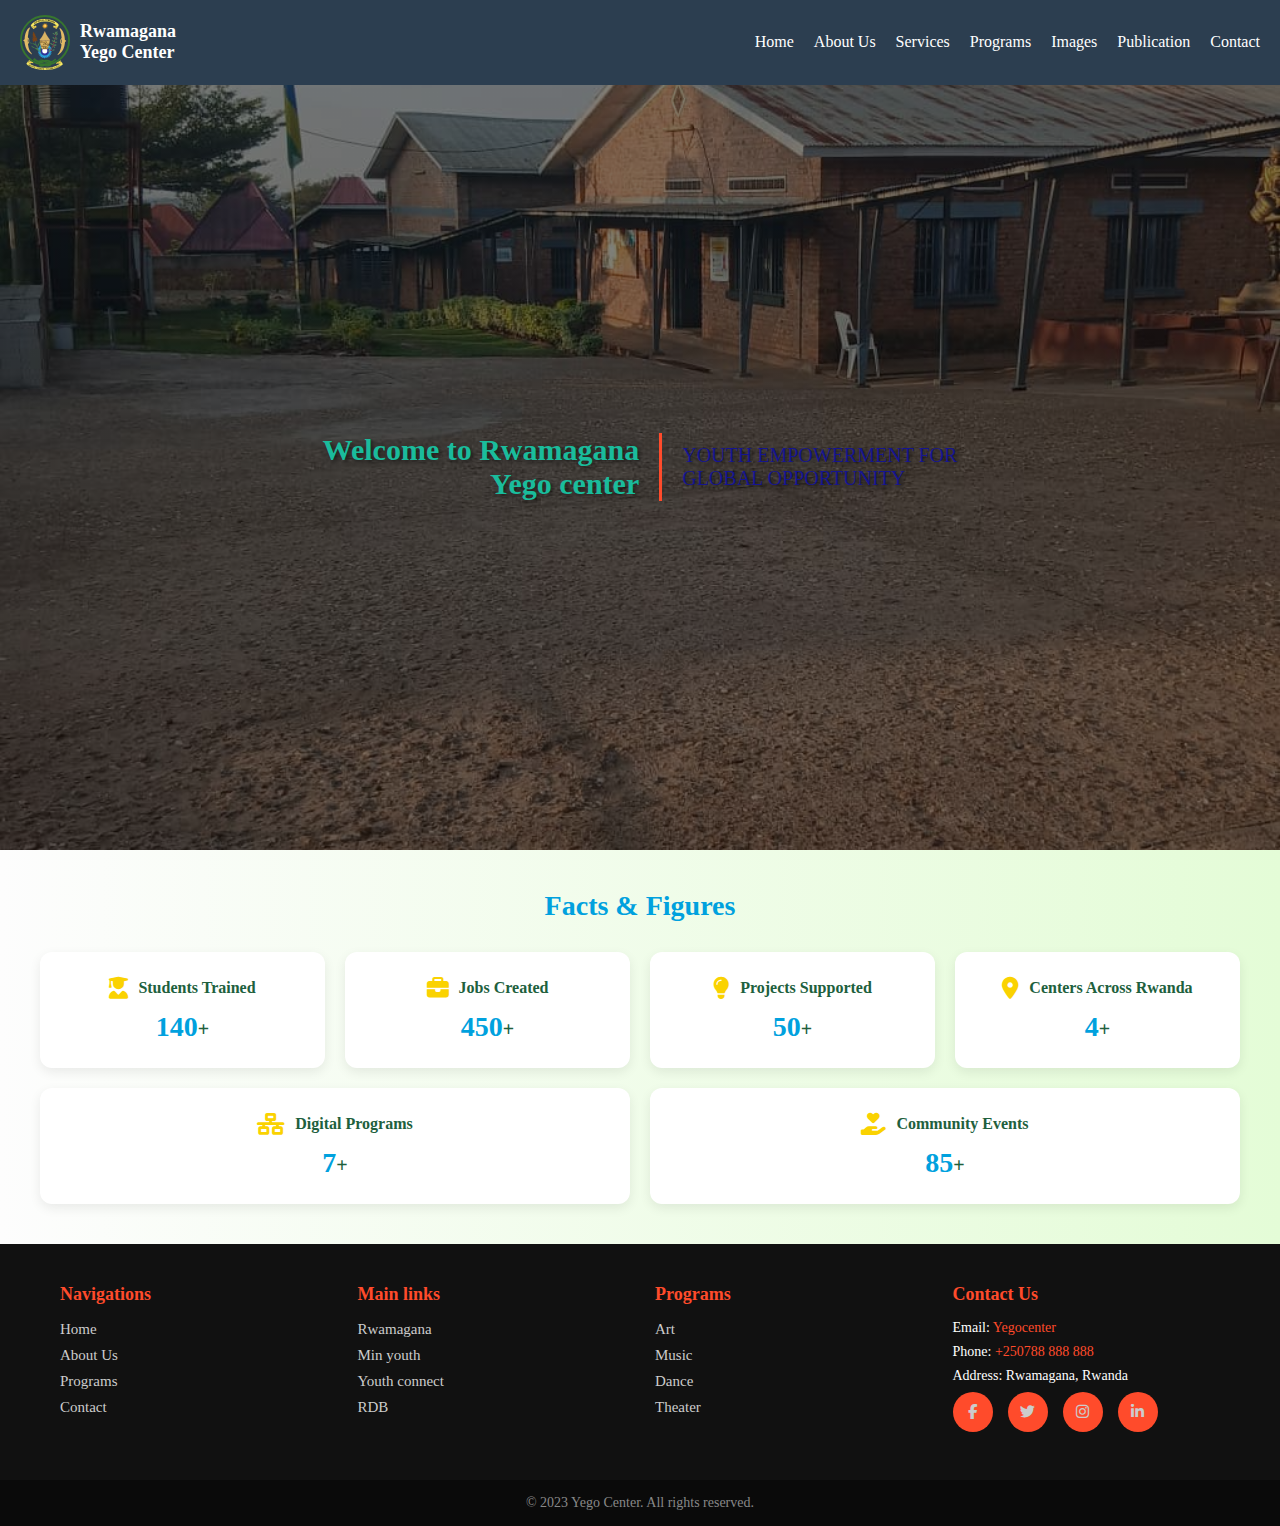
<file: index.html>
<!DOCTYPE html>
<html lang="en">

<head>
    <meta charset="UTF-8">
    <meta name="viewport" content="width=device-width, initial-scale=1.0">
    <title>Rwamaga | Yego Center</title>
    <link rel="shortcut icon" href="images/logo.svg" type="image/x-icon">
    <link rel="stylesheet" href="https://cdnjs.cloudflare.com/ajax/libs/font-awesome/6.5.0/css/all.min.css">
    <link rel="stylesheet" href="css/index.css">
    <link rel="stylesheet" href="css/stat.css">
    <link rel="stylesheet" href="css/home.css">
    <style>
        .hero {
            background: url('hero-image.jpg') no-repeat center center/cover;
            height: 85vh;
            display: flex;
            background: linear-gradient(rgba(0, 0, 0, 0.5), rgba(0, 0, 0, 0.5)),
                url('images/yego2.jpg') no-repeat center center/cover;
            height: 85vh;
            display: flex;
            gap: 20px;
            justify-content: center;
            align-items: center;
            color: white;
        }

        .hero h1 {
            font-size: 30px;
            text-align: right;
            color: #1abc9c;
            text-shadow: 2px 2px 4px rgba(0, 0, 0, 0.5);
            border-right: 3px solid #ff4b2b;
            padding-right: 20px;
        }

        .hero p {
            font-size: 20px;
            color: #15158f;
            text-shadow: 2px 2px 4px rgba(0, 0, 0, 0.5);
        }
    </style>
</head>

<body>

    <header>
        <div class="logo">
            <img src="images/logo.svg" alt="Yego Center Logo" style="width: 60px; height: auto;">
            <h1><span>Rwamagana</span> <span>Yego Center</span></h1>
        </div>

        <!-- Hamburger button -->
        <button class="menu-toggle" id="menu-btn">
            <i class="fas fa-bars"></i>
        </button>

        <!-- Navigation links -->
        <nav>
            <ul id="menu">
                <li><a href="#">Home</a></li>
                <li><a href="about/">About Us</a></li>
                <li><a href="service/">Services</a></li>
                <li><a href="programs/">Programs</a></li>
                <li><a href="gallery">Images</a></li>
                <li><a href="publication/">Publication</a></li>
                <li><a href="contact/">Contact</a></li>
            </ul>
        </nav>
    </header>

    <section class="hero">
        <h1>Welcome to Rwamagana<br> Yego center</h1>
        <p>YOUTH EMPOWERMENT FOR <br>GLOBAL OPPORTUNITY</p>
    </section>

    <section class="statistics">
        <h2>Facts & Figures</h2>
        <div class="stat-list">
            <div class="stat-card">
                <h3><i class="fas fa-user-graduate"></i> Students Trained</h3>
                <p><span class="number">140</span><span class="sign">+</span></p>
            </div>

            <div class="stat-card">
                <h3><i class="fas fa-briefcase"></i> Jobs Created</h3>
                <p><span class="number">450</span><span class="sign">+</span></p>
            </div>

            <div class="stat-card">
                <h3><i class="fas fa-lightbulb"></i> Projects Supported</h3>
                <p><span class="number">50</span><span class="sign">+</span></p>
            </div>

            <div class="stat-card">
                <h3><i class="fas fa-map-marker-alt"></i> Centers Across Rwanda</h3>
                <p><span class="number">4</span><span class="sign">+</span></p>
            </div>

            <div class="stat-card">
                <h3><i class="fas fa-network-wired"></i> Digital Programs</h3>
                <p><span class="number">7</span><span class="sign">+</span></p>
            </div>

            <div class="stat-card">
                <h3><i class="fas fa-hand-holding-heart"></i> Community Events</h3>
                <p><span class="number">85</span><span class="sign">+</span></p>
            </div>
        </div>
    </section>

    <footer>
        <div class="footer-top">
            <div class="footer-group">
                <h3>Navigations</h3>
                <nav>
                    <ul>
                        <li><a href="#">Home</a></li>
                        <li><a href="/about/">About Us</a></li>
                        <li><a href="#">Programs</a></li>
                        <li><a href="#">Contact</a></li>
                    </ul>
                </nav>
            </div>

            <div class="footer-group">
                <h3>Main links</h3>
                <nav>
                    <ul>
                        <li><a href="#">Rwamagana</a></li>
                        <li><a href="#">Min youth</a></li>
                        <li><a href="#">Youth connect</a></li>
                        <li><a href="#">RDB</a></li>
                    </ul>
                </nav>
            </div>

            <div class="footer-group">
                <h3>Programs</h3>
                <nav>
                    <ul>
                        <li><a href="#">Art</a></li>
                        <li><a href="#">Music</a></li>
                        <li><a href="#">Dance</a></li>
                        <li><a href="#">Theater</a></li>
                    </ul>
                </nav>
            </div>
            <div class="footer-group">
                <h3>Contact Us</h3>
                <p>Email: <a href="mailto:sales@pisquare.rw">Yegocenter</a></p>
                <p>Phone: <a href="tel:+250788888888">+250788 888 888</a></p>
                <p>Address: Rwamagana, Rwanda</p>
                <nav>
                    <ul class="social-links">
                        <li><a href="#"><i class="fab fa-facebook-f"></i></a></li>
                        <li><a href="#"><i class="fab fa-twitter"></i></a></li>
                        <li><a href="#"><i class="fab fa-instagram"></i></a></li>
                        <li><a href="#"><i class="fab fa-linkedin-in"></i></a></li>
                    </ul>
                </nav>
            </div>
        </div>
        <div class="footer-bottom">
            <p>&copy; 2023 Yego Center. All rights reserved.</p>
        </div>
    </footer>
    <script src="js/index.js"></script>
</body>

</html>
</file>
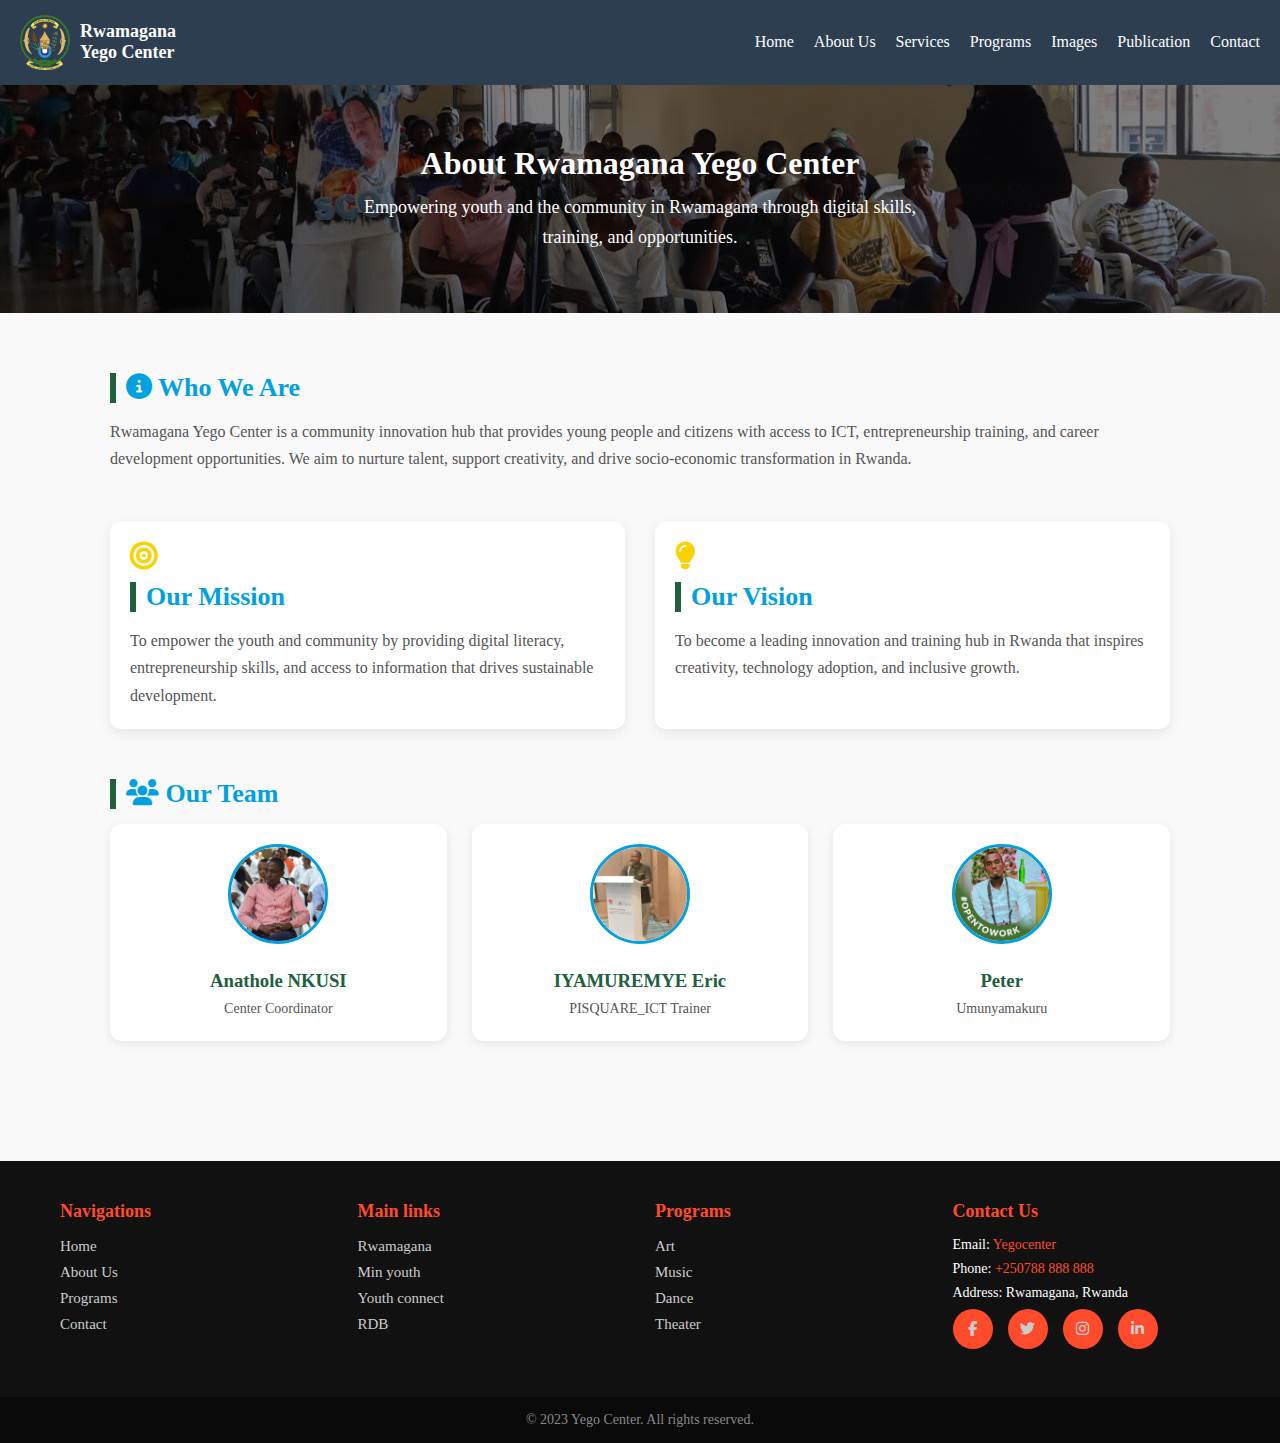
<file: about/index.html>
<!DOCTYPE html>
<html lang="en">

<head>
    <meta charset="UTF-8">
    <meta name="viewport" content="width=device-width, initial-scale=1.0">
    <title>Rwamaga | Yego Center</title>
    <link rel="shortcut icon" href="../images/logo.svg" type="image/x-icon">
    <link rel="stylesheet" href="https://cdnjs.cloudflare.com/ajax/libs/font-awesome/6.5.0/css/all.min.css">
    <link rel="stylesheet" href="../css/index.css">
    <link rel="stylesheet" href="index.css">

</head>

<body>

    <header>
        <div class="logo">
            <img src="../images/logo.svg" alt="Yego Center Logo" style="width: 60px; height: auto;">
            <h1><span>Rwamagana</span> <span>Yego Center</span></h1>
        </div>
    
        <!-- Hamburger button -->
        <button class="menu-toggle" id="menu-btn">
            <i class="fas fa-bars"></i>
        </button>
    
        <!-- Navigation links -->
        <nav>
            <ul id="menu">
                <li><a href="../">Home</a></li>
                <li><a href="../about/">About Us</a></li>
                <li><a href="../service/">Services</a></li>
                <li><a href="../programs/">Programs</a></li>
                <li><a href="../gallery">Images</a></li>
                <li><a href="../publication/">Publication</a></li>
                <li><a href="../contact/">Contact</a></li>
            </ul>
        </nav>
    </header>

    <section class="containe">
        <div class="header" id="about">
            <h1>About Rwamagana Yego Center</h1>
            <p>Empowering youth and the community in Rwamagana through digital skills, training, and opportunities.</p>
        </div>

        <div class="container">

            <!-- About -->
            <section>
                <h2><i class="fas fa-info-circle"></i> Who We Are</h2>
                <p>
                    Rwamagana Yego Center is a community innovation hub that provides young people and citizens with
                    access
                    to ICT,
                    entrepreneurship training, and career development opportunities. We aim to nurture talent, support
                    creativity,
                    and drive socio-economic transformation in Rwanda.
                </p>
            </section>

            <!-- Mission & Vision -->
            <section class="grid">
                <div class="card">
                    <i class="fas fa-bullseye"></i>
                    <h2>Our Mission</h2>
                    <p>
                        To empower the youth and community by providing digital literacy, entrepreneurship skills, and
                        access to
                        information that drives sustainable development.
                    </p>
                </div>
                <div class="card">
                    <i class="fas fa-lightbulb"></i>
                    <h2>Our Vision</h2>
                    <p>
                        To become a leading innovation and training hub in Rwanda that inspires creativity, technology
                        adoption, and
                        inclusive growth.
                    </p>
                </div>
            </section>

            <!-- Team -->
            <section>
                <h2><i class="fas fa-users"></i> Our Team</h2>
                <div class="team">
                    <div class="member">
                        <img src="../images/JP6irjIK_400x400.jpg" alt="Team Member">
                        <h3>Anathole NKUSI</h3>
                        <p>Center Coordinator</p>
                    </div>
                    <div class="member">
                        <img src="../images/1723638224332.jpeg" alt="Team Member">
                        <h3>IYAMUREMYE Eric</h3>
                        <p>PISQUARE_ICT Trainer</p>
                    </div>
                    <div class="member">
                        <img src="../images/1726043151127.jpeg" alt="Team Member">
                        <h3>Peter</h3>
                        <p>Umunyamakuru</p>
                    </div>
                </div>
            </section>
        </div>
    </section>

    <footer>
        <div class="footer-top">
            <div class="footer-group">
                <h3>Navigations</h3>
                <nav>
                    <ul>
                        <li><a href="#">Home</a></li>
                        <li><a href="/about/">About Us</a></li>
                        <li><a href="#">Programs</a></li>
                        <li><a href="#">Contact</a></li>
                    </ul>
                </nav>
            </div>

            <div class="footer-group">
                <h3>Main links</h3>
                <nav>
                    <ul>
                        <li><a href="#">Rwamagana</a></li>
                        <li><a href="#">Min youth</a></li>
                        <li><a href="#">Youth connect</a></li>
                        <li><a href="#">RDB</a></li>
                    </ul>
                </nav>
            </div>

            <div class="footer-group">
                <h3>Programs</h3>
                <nav>
                    <ul>
                        <li><a href="#">Art</a></li>
                        <li><a href="#">Music</a></li>
                        <li><a href="#">Dance</a></li>
                        <li><a href="#">Theater</a></li>
                    </ul>
                </nav>
            </div>
            <div class="footer-group">
                <h3>Contact Us</h3>
                <p>Email: <a href="mailto:sales@pisquare.rw">Yegocenter</a></p>
                <p>Phone: <a href="tel:+250788888888">+250788 888 888</a></p>
                <p>Address: Rwamagana, Rwanda</p>
                <nav>
                    <ul class="social-links">
                        <li><a href="#"><i class="fab fa-facebook-f"></i></a></li>
                        <li><a href="#"><i class="fab fa-twitter"></i></a></li>
                        <li><a href="#"><i class="fab fa-instagram"></i></a></li>
                        <li><a href="#"><i class="fab fa-linkedin-in"></i></a></li>
                    </ul>
                </nav>
            </div>
        </div>
        <div class="footer-bottom">
            <p>&copy; 2023 Yego Center. All rights reserved.</p>
        </div>
    </footer>

    <script src="../js/index.js"></script>
</body>

</html>
</file>
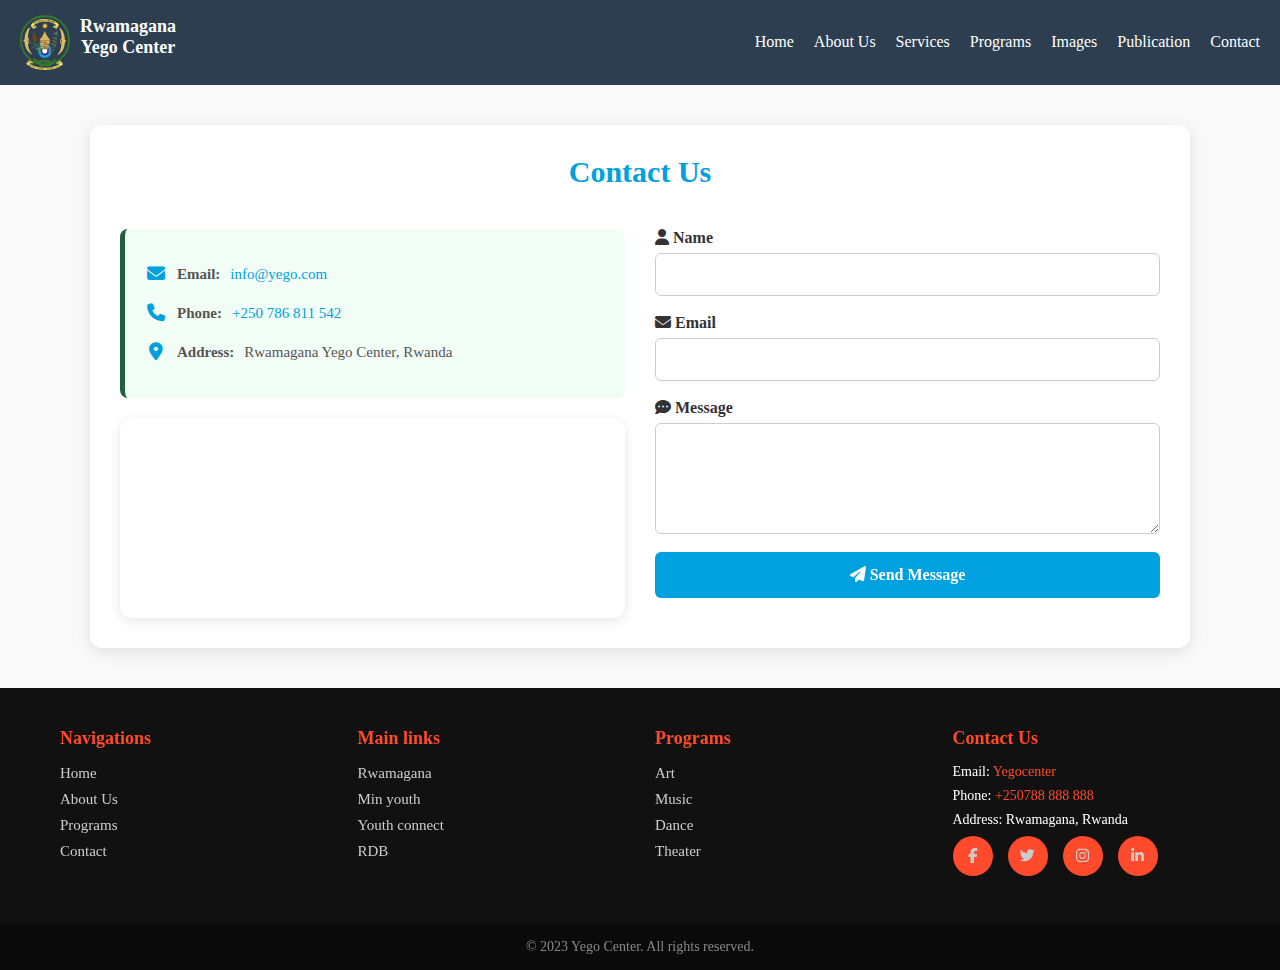
<file: contact/index.html>
<!DOCTYPE html>
<html lang="en">

<head>
    <meta charset="UTF-8">
    <meta name="viewport" content="width=device-width, initial-scale=1.0">
    <title>Rwamaga | Yego Center</title>
    <link rel="shortcut icon" href="../images/logo.svg" type="image/x-icon">
    <link rel="stylesheet" href="https://cdnjs.cloudflare.com/ajax/libs/font-awesome/6.5.0/css/all.min.css">
    <link rel="stylesheet" href="../css/index.css">
    <link rel="stylesheet" href="index.css">
</head>

<body>

    <header>
        <div class="logo">
            <img src="../images/logo.svg" alt="Yego Center Logo" style="width: 60px; height: auto;">
            <h1><span>Rwamagana</span> <span>Yego Center</span></h1>
        </div>
    
        <!-- Hamburger button -->
        <button class="menu-toggle" id="menu-btn">
            <i class="fas fa-bars"></i>
        </button>
    
        <!-- Navigation links -->
        <nav>
            <ul id="menu">
                <li><a href="../">Home</a></li>
                <li><a href="../about/">About Us</a></li>
                <li><a href="../service/">Services</a></li>
                <li><a href="../programs/">Programs</a></li>
                <li><a href="../gallery">Images</a></li>
                <li><a href="../publication/">Publication</a></li>
                <li><a href="../contact/">Contact</a></li>
            </ul>
        </nav>
    </header>

    <section class="container">
        <h1>Contact Us</h1>

        <!-- LEFT SIDE: Info + Map -->
        <div class="left-side">
            <div class="info">
                <p><i class="fas fa-envelope"></i><strong>Email:</strong> <a
                        href="mailto:info@yego.com">info@yego.com</a>
                </p>
                <p><i class="fas fa-phone"></i><strong>Phone:</strong> <a href="tel:+1234567890">+250 786 811 542</a></p>
                <p><i class="fas fa-map-marker-alt"></i><strong>Address:</strong> Rwamagana Yego Center, Rwanda</p>
            </div>

            <div class="map">
                <iframe
                    src="https://www.google.com/maps/embed?pb=!1m18!1m12!1m3!1d3987.5097201209974!2d30.437776674967008!3d-1.9491998980331202!2m3!1f0!2f0!3f0!3m2!1i1024!2i768!4f13.1!3m3!1m2!1s0x19db468120980311%3A0x9765be85eb1b98c6!2sRwamagana%20Yego%20Center!5e0!3m2!1sen!2srw!4v1756802667774!5m2!1sen!2srw"
                    allowfullscreen="" loading="lazy">
                </iframe>
            </div>
        </div>

        <!-- RIGHT SIDE: Form -->
        <form>
            <div class="form-group">
                <label for="name"><i class="fas fa-user"></i> Name</label>
                <input type="text" id="name" name="name" required>
            </div>

            <div class="form-group">
                <label for="email"><i class="fas fa-envelope"></i> Email</label>
                <input type="email" id="email" name="email" required>
            </div>

            <div class="form-group">
                <label for="message"><i class="fas fa-comment-dots"></i> Message</label>
                <textarea id="message" name="message" rows="5" required></textarea>
            </div>

            <div class="form-group">
                <button type="submit"><i class="fas fa-paper-plane"></i> Send Message</button>
            </div>
        </form>
    </section>

    <footer>
        <div class="footer-top">
            <div class="footer-group">
                <h3>Navigations</h3>
                <nav>
                    <ul>
                        <li><a href="#">Home</a></li>
                        <li><a href="/about/">About Us</a></li>
                        <li><a href="#">Programs</a></li>
                        <li><a href="#">Contact</a></li>
                    </ul>
                </nav>
            </div>

            <div class="footer-group">
                <h3>Main links</h3>
                <nav>
                    <ul>
                        <li><a href="#">Rwamagana</a></li>
                        <li><a href="#">Min youth</a></li>
                        <li><a href="#">Youth connect</a></li>
                        <li><a href="#">RDB</a></li>
                    </ul>
                </nav>
            </div>

            <div class="footer-group">
                <h3>Programs</h3>
                <nav>
                    <ul>
                        <li><a href="#">Art</a></li>
                        <li><a href="#">Music</a></li>
                        <li><a href="#">Dance</a></li>
                        <li><a href="#">Theater</a></li>
                    </ul>
                </nav>
            </div>
            <div class="footer-group">
                <h3>Contact Us</h3>
                <p>Email: <a href="mailto:sales@pisquare.rw">Yegocenter</a></p>
                <p>Phone: <a href="tel:+250788888888">+250788 888 888</a></p>
                <p>Address: Rwamagana, Rwanda</p>
                <nav>
                    <ul class="social-links">
                        <li><a href="#"><i class="fab fa-facebook-f"></i></a></li>
                        <li><a href="#"><i class="fab fa-twitter"></i></a></li>
                        <li><a href="#"><i class="fab fa-instagram"></i></a></li>
                        <li><a href="#"><i class="fab fa-linkedin-in"></i></a></li>
                    </ul>
                </nav>
            </div>
        </div>
        <div class="footer-bottom">
            <p>&copy; 2023 Yego Center. All rights reserved.</p>
        </div>
    </footer>

    <script src="../js/index.js"></script>
</body>

</html>
</file>
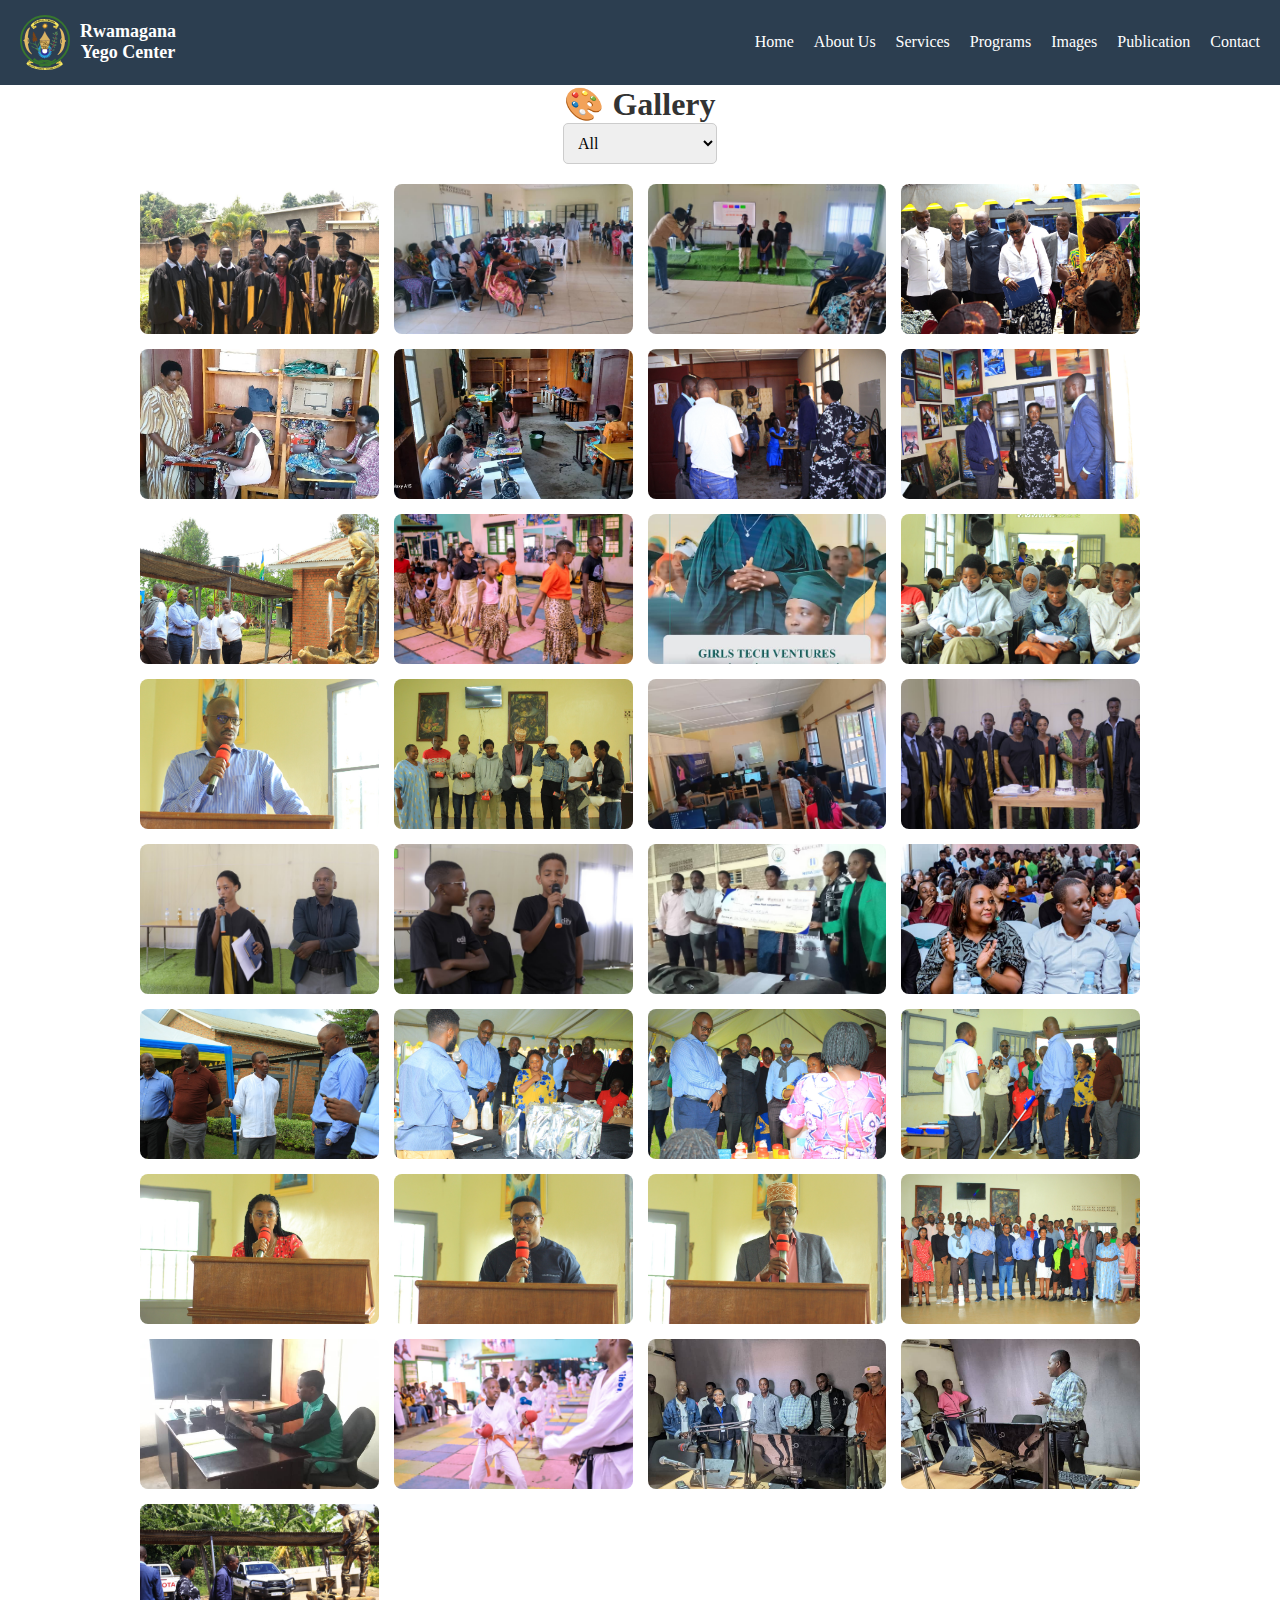
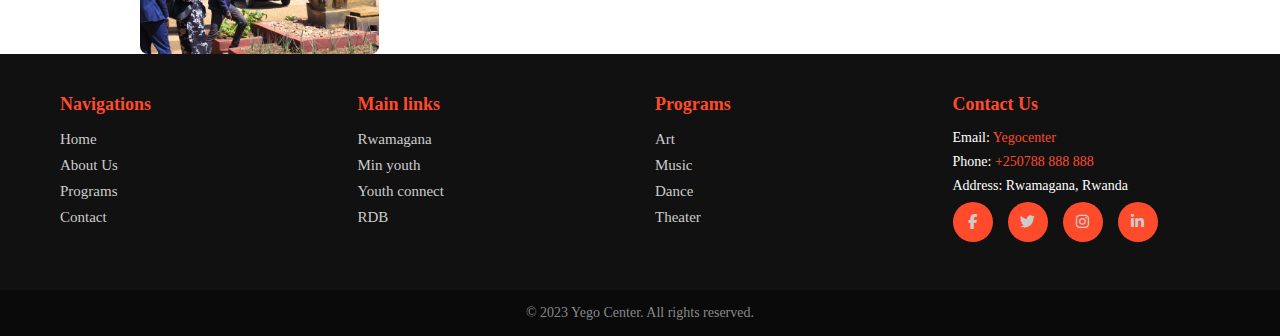
<file: gallery/index.html>
<!DOCTYPE html>
<html lang="en">

<head>
    <meta charset="UTF-8">
    <title>Gallery</title>
    <link rel="shortcut icon" href="../images/logo.svg" type="image/x-icon">
    <link rel="stylesheet" href="https://cdnjs.cloudflare.com/ajax/libs/font-awesome/6.5.0/css/all.min.css">
    <link rel="stylesheet" href="../css/index.css">
    <style>
        h1 {
            text-align: center;
            color: #333;
        }

        /* Dropdown */
        .category-select {
            display: block;
            margin: 0 auto 20px;
            padding: 10px;
            font-size: 16px;
            border-radius: 5px;
            border: 1px solid #ccc;
            max-width: 250px;
        }

        /* Gallery grid */
        .gallery {
            display: grid;
            grid-template-columns: repeat(auto-fill, minmax(200px, 1fr));
            gap: 15px;
            max-width: 1000px;
            margin: auto;
        }

        .gallery img {
            width: 100%;
            height: 150px;
            object-fit: cover;
            border-radius: 8px;
            cursor: pointer;
            transition: transform 0.2s;
        }

        .gallery img:hover {
            transform: scale(1.05);
        }
    </style>
</head>

<body>
    <header>
        <div class="logo">
            <img src="../images/logo.svg" alt="Yego Center Logo" style="width: 100px; height: auto;">
            <h1><span>Rwamagana</span> <span>Yego Center</span></h1>
        </div>
        <nav>
            <ul>
                <li><a href="../">Home</a></li>
                <li><a href="../about/">About Us</a></li>
                <li><a href="../services/">Services</a></li>
                <li><a href="../programs/">Programs</a></li>
                <li><a href="../gallery">Images</a></li>
                <li><a href="../publication/">Publication</a></li>
                <li><a href="../contact/">Contact</a></li>
            </ul>
        </nav>
    </header>
    <h1>🎨 Gallery</h1>

    <!-- Category Dropdown -->
    <select class="category-select" id="categorySelect" onchange="filterCategory(this.value)">
        <!-- Options will be added dynamically -->
    </select>

    <!-- Gallery -->
    <div class="gallery" id="gallery"></div>

    <!--  -->
    <footer>
        <div class="footer-top">
            <div class="footer-group">
                <h3>Navigations</h3>
                <nav>
                    <ul>
                        <li><a href="#">Home</a></li>
                        <li><a href="/about/">About Us</a></li>
                        <li><a href="#">Programs</a></li>
                        <li><a href="#">Contact</a></li>
                    </ul>
                </nav>
            </div>
    
            <div class="footer-group">
                <h3>Main links</h3>
                <nav>
                    <ul>
                        <li><a href="#">Rwamagana</a></li>
                        <li><a href="#">Min youth</a></li>
                        <li><a href="#">Youth connect</a></li>
                        <li><a href="#">RDB</a></li>
                    </ul>
                </nav>
            </div>
    
            <div class="footer-group">
                <h3>Programs</h3>
                <nav>
                    <ul>
                        <li><a href="#">Art</a></li>
                        <li><a href="#">Music</a></li>
                        <li><a href="#">Dance</a></li>
                        <li><a href="#">Theater</a></li>
                    </ul>
                </nav>
            </div>
            <div class="footer-group">
                <h3>Contact Us</h3>
                <p>Email: <a href="mailto:sales@pisquare.rw">Yegocenter</a></p>
                <p>Phone: <a href="tel:+250788888888">+250788 888 888</a></p>
                <p>Address: Rwamagana, Rwanda</p>
                <nav>
                    <ul class="social-links">
                        <li><a href="#"><i class="fab fa-facebook-f"></i></a></li>
                        <li><a href="#"><i class="fab fa-twitter"></i></a></li>
                        <li><a href="#"><i class="fab fa-instagram"></i></a></li>
                        <li><a href="#"><i class="fab fa-linkedin-in"></i></a></li>
                    </ul>
                </nav>
            </div>
        </div>
        <div class="footer-bottom">
            <p>&copy; 2023 Yego Center. All rights reserved.</p>
        </div>
    </footer>

    <script>
         const galleryData = [
                { category: "ict", src: "images/ict1.jpg", alt: "ICT Project 1" },
                { category: "ict", src: "images/ict2.jpg", alt: "ICT Project 2" },
                { category: "ict", src: "images/ict3.jpg", alt: "ICT Project 3" },
                { category: "tailoring", src: "images/tailoring1.jpg", alt: "Tailoring Project 1" },
                { category: "tailoring", src: "images/tailoring2.jpg", alt: "Tailoring Project 2" },
                { category: "tailoring", src: "images/tailoring3.jpg", alt: "Tailoring Project 3" },
                { category: "tailoring", src: "images/tailoring4.jpg", alt: "Tailoring Project 4" },
                { category: "art", src: "images/art1.jpg", alt: "Art Project 1" },
                { category: "art", src: "images/art3.jpg", alt: "Art Project 2" },
                { category: "traditional dance", src: "images/dace1.jpg", alt: "Art Project 1" },
                { category: "Girls tech", src: "images/g-tech1.jpg", alt: "Art Project 1" },
                { category: "Girls tech", src: "images/g-tech2.jpg", alt: "Art Project 1" },
                { category: "Girls tech", src: "images/g-tech3.jpg", alt: "Art Project 1" },
                { category: "Girls tech", src: "images/g-tech4.jpg", alt: "Art Project 1" },
                { category: "ict", src: "images/ict4.jpg", alt: "ICT Project 3" },
                { category: "ict", src: "images/ict5.jpg", alt: "ICT Project 3" },
                { category: "ict", src: "images/ict6.jpg", alt: "ICT Project 3" },
                { category: "ict", src: "images/ict7.jpg", alt: "ICT Project 3" },
                { category: "Other", src: "images/other1.jpg", alt: "ICT Project 3" },
                { category: "Other", src: "images/other2.jpg", alt: "ICT Project 3" },
                { category: "Other", src: "images/other3.jpg", alt: "ICT Project 3" },
                { category: "Other", src: "images/other4.jpg", alt: "ICT Project 3" },
                { category: "Other", src: "images/other5.jpg", alt: "ICT Project 3" },
                { category: "Other", src: "images/other6.jpg", alt: "ICT Project 3" },
                { category: "Other", src: "images/other7.jpg", alt: "ICT Project 3" },
                { category: "Other", src: "images/other8.jpg", alt: "ICT Project 3" },
                { category: "Other", src: "images/other9.jpg", alt: "ICT Project 3" },
                { category: "Other", src: "images/other10.jpg", alt: "ICT Project 3" },
                { category: "Office", src: "images/office1.jpg", alt: "ICT Project 3" },
                { category: "sport", src: "images/sport1.jpg", alt: "ICT Project 3" },
                { category: "Studio", src: "images/studio1.jpg", alt: "stidio 3" },
                { category: "Studio", src: "images/studio2.jpg", alt: "stidio 3" },
                { category: "art", src: "images/art2.jpg", alt: "Art Project 3" }
            ];

        const gallery = document.getElementById('gallery');
        const categorySelect = document.getElementById('categorySelect');

        // Get unique categories
        const categories = ["all", ...new Set(galleryData.map(item => item.category))];

        // Populate dropdown dynamically
        categories.forEach(cat => {
            const option = document.createElement('option');
            option.value = cat;
            option.textContent = cat.charAt(0).toUpperCase() + cat.slice(1);
            categorySelect.appendChild(option);
        });

        // Display gallery images
        function displayGallery(filter = 'all') {
            gallery.innerHTML = '';
            galleryData.forEach(item => {
                if (filter === 'all' || item.category === filter) {
                    const img = document.createElement('img');
                    img.src = item.src;
                    img.alt = item.alt;
                    img.onclick = () => window.open(item.src, '_blank');
                    gallery.appendChild(img);
                }
            });
        }

        displayGallery();

        // Filter function
        function filterCategory(category) {
            displayGallery(category);
        }
    </script>
</body>

</html>
</file>
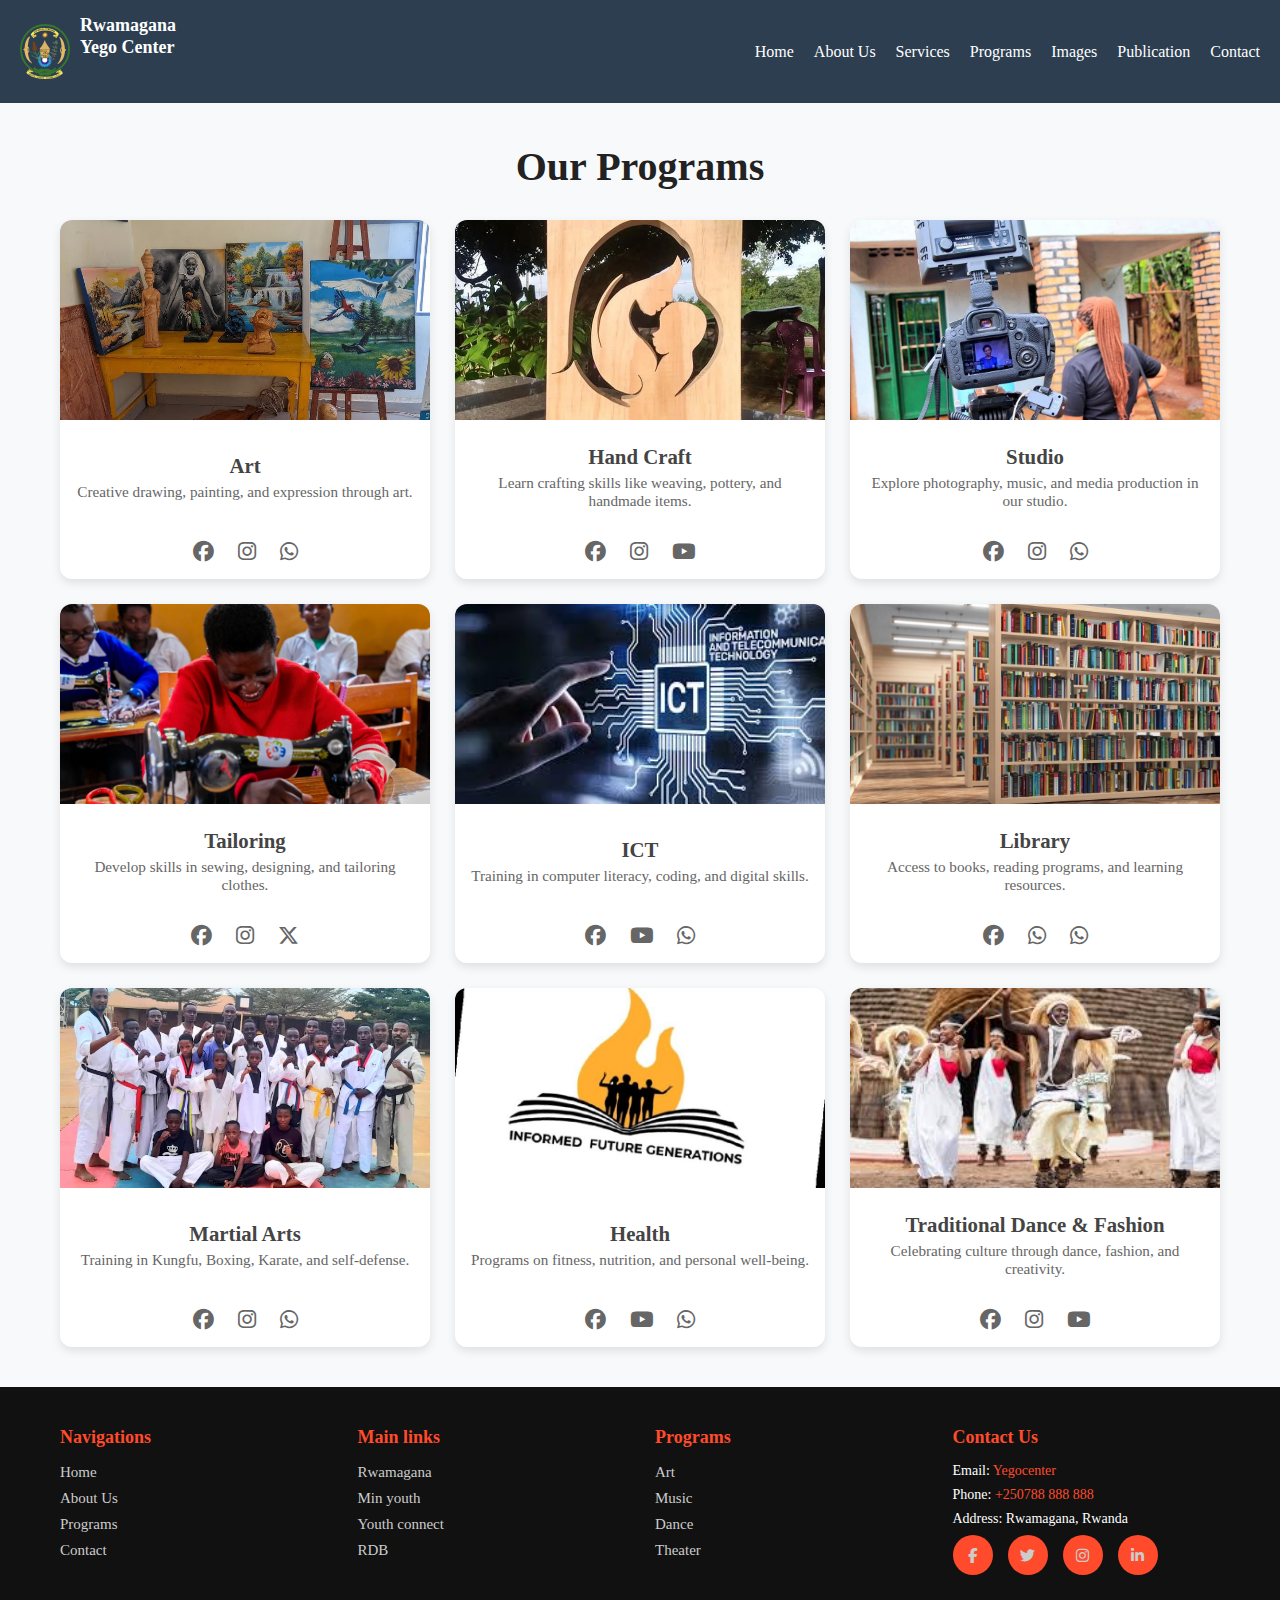
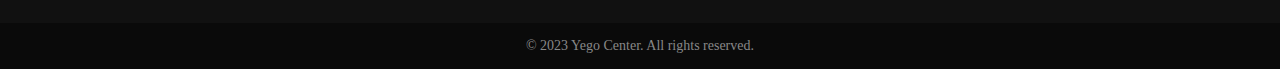
<file: programs/index.html>
<!DOCTYPE html>
<html lang="en">

<head>
    <meta charset="UTF-8">
    <meta name="viewport" content="width=device-width, initial-scale=1.0">
    <title>Rwamaga | Yego Center</title>
    <link rel="shortcut icon" href="../images/logo.svg" type="image/x-icon">
    <link rel="stylesheet" href="https://cdnjs.cloudflare.com/ajax/libs/font-awesome/6.5.0/css/all.min.css">
    <link rel="stylesheet" href="../css/index.css">
    <link rel="stylesheet" href="index.css">
</head>

<body>

    <header>
        <div class="logo">
            <img src="../images/logo.svg" alt="Yego Center Logo" style="width: 60px; height: auto;">
            <h1><span>Rwamagana</span> <span>Yego Center</span></h1>
        </div>
    
        <!-- Hamburger button -->
        <button class="menu-toggle" id="menu-btn">
            <i class="fas fa-bars"></i>
        </button>
    
        <!-- Navigation links -->
        <nav>
            <ul id="menu">
                <li><a href="../">Home</a></li>
                <li><a href="../about/">About Us</a></li>
                <li><a href="../service/">Services</a></li>
                <li><a href="../programs/">Programs</a></li>
                <li><a href="../gallery">Images</a></li>
                <li><a href="../publication/">Publication</a></li>
                <li><a href="../contact/">Contact</a></li>
            </ul>
        </nav>
    </header>

    <section class="container">
        <h1>Our Programs</h1>
        <div class="programs-list">

            <div class="program-card">
                <div class="program-icon"><img src="../images/hq720.jpg" alt="Art"></div>
                <div class="program-title">
                    <h3>Art</h3>
                    <p>Creative drawing, painting, and expression through art.</p>
                </div>
                <div class="social-links-p">
                    <a href="#"><i class="fab fa-facebook"></i></a>
                    <a href="#"><i class="fab fa-instagram"></i></a>
                    <a href="#"><i class="fab fa-whatsapp"></i></a>
                </div>
            </div>

            <div class="program-card">
                <div class="program-icon"><img src="../images/IMG-20250831-WA0032.jpg" alt="Hand Craft"></div>
                <div class="program-title">
                    <h3>Hand Craft</h3>
                    <p>Learn crafting skills like weaving, pottery, and handmade items.</p>
                </div>
                <div class="social-links-p">
                    <a href="#"><i class="fab fa-facebook"></i></a>
                    <a href="#"><i class="fab fa-instagram"></i></a>
                    <a href="#"><i class="fab fa-youtube"></i></a>
                </div>
            </div>

            <div class="program-card">
                <div class="program-icon"><img src="../images/1726042714320.jpeg" alt="Studio"></div>
                <div class="program-title">
                    <h3>Studio</h3>
                    <p>Explore photography, music, and media production in our studio.</p>
                </div>
                <div class="social-links-p">
                    <a href="#"><i class="fab fa-facebook"></i></a>
                    <a href="#"><i class="fab fa-instagram"></i></a>
                    <a href="#"><i class="fab fa-whatsapp"></i></a>
                </div>
            </div>

            <div class="program-card">
                <div class="program-icon"><img src="../images/YEGO__2_.jpg" alt="Tailoring"></div>
                <div class="program-title">
                    <h3>Tailoring</h3>
                    <p>Develop skills in sewing, designing, and tailoring clothes.</p>
                </div>
                <div class="social-links-p">
                    <a href="#"><i class="fab fa-facebook"></i></a>
                    <a href="#"><i class="fab fa-instagram"></i></a>
                    <a href="#"><i class="fab fa-x-twitter"></i></a>
                </div>
            </div>

            <div class="program-card">
                <div class="program-icon"><img src="../images/ict.jpeg" alt="ICT"></div>
                <div class="program-title">
                    <h3>ICT</h3>
                    <p>Training in computer literacy, coding, and digital skills.</p>
                </div>
                <div class="social-links-p">
                    <a href="#"><i class="fab fa-facebook"></i></a>
                    <a href="#"><i class="fab fa-youtube"></i></a>
                    <a href="#"><i class="fab fa-whatsapp"></i></a>
                </div>
            </div>

            <div class="program-card">
                <div class="program-icon"><img src="../images/libraly.jpg" alt="Library"></div>
                <div class="program-title">
                    <h3>Library</h3>
                    <p>Access to books, reading programs, and learning resources.</p>
                </div>
                <div class="social-links-p">
                    <a href="#"><i class="fab fa-facebook"></i></a>
                    <a href="#"><i class="fab fa-whatsapp"></i></a>
                    <a href="#"><i class="fab fa-whatsapp"></i></a>
                </div>
            </div>

            <div class="program-card">
                <div class="program-icon"><img src="../images/unnamed (1).webp" alt="Martial Arts"></div>
                <div class="program-title">
                    <h3>Martial Arts</h3>
                    <p>Training in Kungfu, Boxing, Karate, and self-defense.</p>
                </div>
                <div class="social-links-p">
                    <a href="#"><i class="fab fa-facebook"></i></a>
                    <a href="#"><i class="fab fa-instagram"></i></a>
                    <a href="#"><i class="fab fa-whatsapp"></i></a>
                </div>
            </div>

            <div class="program-card">
                <div class="program-icon"><img src="../images/IFG.jpeg" alt="Health"></div>
                <div class="program-title">
                    <h3>Health</h3>
                    <p>Programs on fitness, nutrition, and personal well-being.</p>
                </div>
                <div class="social-links-p">
                    <a href="#"><i class="fab fa-facebook"></i></a>
                    <a href="#"><i class="fab fa-youtube"></i></a>
                    <a href="#"><i class="fab fa-whatsapp"></i></a>
                </div>
            </div>

            <div class="program-card">
                <div class="program-icon"><img src="../images/traditional.jpeg" alt="Traditional Dance"></div>
                <div class="program-title">
                    <h3>Traditional Dance & Fashion</h3>
                    <p>Celebrating culture through dance, fashion, and creativity.</p>
                </div>
                <div class="social-links-p">
                    <a href="#"><i class="fab fa-facebook"></i></a>
                    <a href="#"><i class="fab fa-instagram"></i></a>
                    <a href="#"><i class="fab fa-youtube"></i></a>
                </div>
            </div>

        </div>
    </section>

    <footer>
        <div class="footer-top">
            <div class="footer-group">
                <h3>Navigations</h3>
                <nav>
                    <ul>
                        <li><a href="#">Home</a></li>
                        <li><a href="/about/">About Us</a></li>
                        <li><a href="#">Programs</a></li>
                        <li><a href="#">Contact</a></li>
                    </ul>
                </nav>
            </div>

            <div class="footer-group">
                <h3>Main links</h3>
                <nav>
                    <ul>
                        <li><a href="#">Rwamagana</a></li>
                        <li><a href="#">Min youth</a></li>
                        <li><a href="#">Youth connect</a></li>
                        <li><a href="#">RDB</a></li>
                    </ul>
                </nav>
            </div>

            <div class="footer-group">
                <h3>Programs</h3>
                <nav>
                    <ul>
                        <li><a href="#">Art</a></li>
                        <li><a href="#">Music</a></li>
                        <li><a href="#">Dance</a></li>
                        <li><a href="#">Theater</a></li>
                    </ul>
                </nav>
            </div>
            <div class="footer-group">
                <h3>Contact Us</h3>
                <p>Email: <a href="mailto:sales@pisquare.rw">Yegocenter</a></p>
                <p>Phone: <a href="tel:+250788888888">+250788 888 888</a></p>
                <p>Address: Rwamagana, Rwanda</p>
                <nav>
                    <ul class="social-links">
                        <li><a href="#"><i class="fab fa-facebook-f"></i></a></li>
                        <li><a href="#"><i class="fab fa-twitter"></i></a></li>
                        <li><a href="#"><i class="fab fa-instagram"></i></a></li>
                        <li><a href="#"><i class="fab fa-linkedin-in"></i></a></li>
                    </ul>
                </nav>
            </div>
        </div>
        <div class="footer-bottom">
            <p>&copy; 2023 Yego Center. All rights reserved.</p>
        </div>
    </footer>

    <script src="../js/index.js"></script>
</body>

</html>
</file>
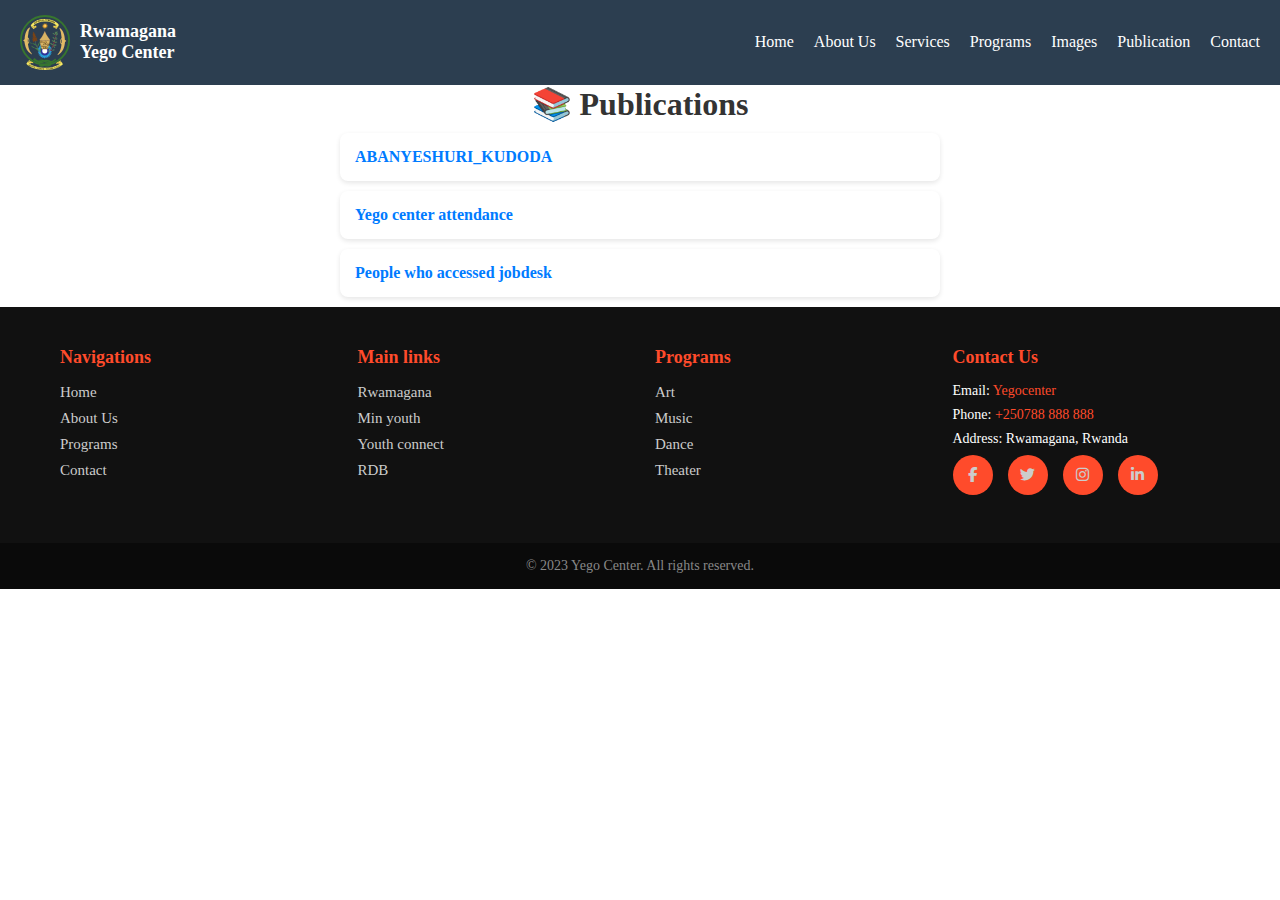
<file: publication/index.html>
<!DOCTYPE html>
<html lang="en">

<head>
    <meta charset="UTF-8">
    <meta name="viewport" content="width=device-width, initial-scale=1.0">
    <title>Rwamaga | Yego Center</title>
    <link rel="shortcut icon" href="../images/logo.svg" type="image/x-icon">
    <link rel="stylesheet" href="https://cdnjs.cloudflare.com/ajax/libs/font-awesome/6.5.0/css/all.min.css">
    <link rel="stylesheet" href="../css/index.css">
</head>

<body>

    <header>
        <div class="logo">
            <img src="../images/logo.svg" alt="Yego Center Logo" style="width: 100px; height: auto;">
            <h1><span>Rwamagana</span> <span>Yego Center</span></h1>
        </div>
        <nav>
            <ul>
                <li><a href="../">Home</a></li>
                <li><a href="../about/">About Us</a></li>
                <li><a href="../service/">Services</a></li>
                <li><a href="../programs/">Programs</a></li>
                <li><a href="../gallery">Images</a></li>
                <li><a href="../publication/">Publication</a></li>
                <li><a href="../contact/">Contact</a></li>
            </ul>
        </nav>
    </header>
    <!--  -->
    <style>
        .pub h1 {
            text-align: center;
            color: #333;
        }

        .pub ul {
            list-style: none;
            padding: 0;
            max-width: 600px;
            margin: auto;
        }

        .pub li {
            background: white;
            margin: 10px 0;
            padding: 15px;
            border-radius: 8px;
            box-shadow: 0 2px 5px rgba(0, 0, 0, 0.1);
            transition: transform 0.2s;
        }

        .pub li:hover {
            transform: scale(1.02);
        }

        .pub a {
            text-decoration: none;
            color: #007bff;
            font-weight: bold;
        }

        .pub a:hover {
            text-decoration: underline;
        }
    </style>
    </head>

    <body>
        <div class="pub">
            <h1>📚 Publications</h1>
            <ul id="publicationList"></ul>
        </div>

        <script>
            // List of documents (you can add more)
            const documents = [
                { name: "ABANYESHURI_KUDODA", url: "../docs/ABANYESHURI_KUDODA.pdf" },
                { name: "Yego center attendance", url: "../docs/rutayisire.pdf" },
                { name: "People who accessed jobdesk", url: "../docs/Book3.pdf" }
            ];

            const list = document.getElementById('publicationList');

            documents.forEach(doc => {
                const li = document.createElement('li');
                const a = document.createElement('a');
                a.href = doc.url;
                a.textContent = doc.name;
                a.target = "_blank"; // open in new tab
                li.appendChild(a);
                list.appendChild(li);
            });
        </script>


        <!--  -->
        <footer>
            <div class="footer-top">
                <div class="footer-group">
                    <h3>Navigations</h3>
                    <nav>
                        <ul>
                            <li><a href="#">Home</a></li>
                            <li><a href="/about/">About Us</a></li>
                            <li><a href="#">Programs</a></li>
                            <li><a href="#">Contact</a></li>
                        </ul>
                    </nav>
                </div>

                <div class="footer-group">
                    <h3>Main links</h3>
                    <nav>
                        <ul>
                            <li><a href="#">Rwamagana</a></li>
                            <li><a href="#">Min youth</a></li>
                            <li><a href="#">Youth connect</a></li>
                            <li><a href="#">RDB</a></li>
                        </ul>
                    </nav>
                </div>

                <div class="footer-group">
                    <h3>Programs</h3>
                    <nav>
                        <ul>
                            <li><a href="#">Art</a></li>
                            <li><a href="#">Music</a></li>
                            <li><a href="#">Dance</a></li>
                            <li><a href="#">Theater</a></li>
                        </ul>
                    </nav>
                </div>
                <div class="footer-group">
                    <h3>Contact Us</h3>
                    <p>Email: <a href="mailto:sales@pisquare.rw">Yegocenter</a></p>
                    <p>Phone: <a href="tel:+250788888888">+250788 888 888</a></p>
                    <p>Address: Rwamagana, Rwanda</p>
                    <nav>
                        <ul class="social-links">
                            <li><a href="#"><i class="fab fa-facebook-f"></i></a></li>
                            <li><a href="#"><i class="fab fa-twitter"></i></a></li>
                            <li><a href="#"><i class="fab fa-instagram"></i></a></li>
                            <li><a href="#"><i class="fab fa-linkedin-in"></i></a></li>
                        </ul>
                    </nav>
                </div>
            </div>
            <div class="footer-bottom">
                <p>&copy; 2023 Yego Center. All rights reserved.</p>
            </div>
        </footer>
    </body>

</html>
</file>
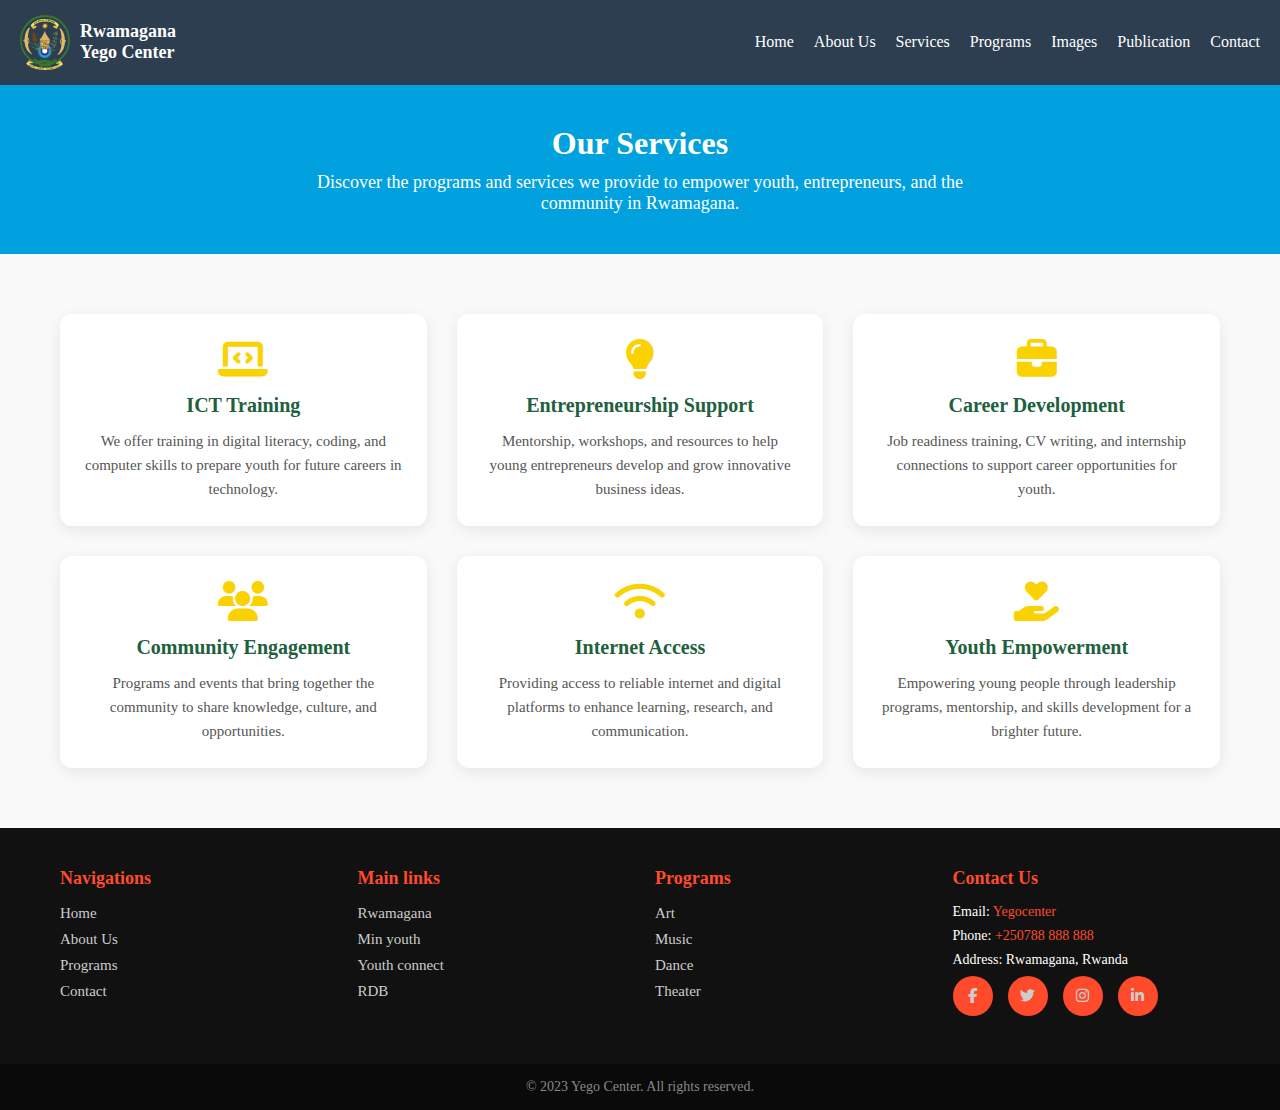
<file: service/index.html>
<!DOCTYPE html>
<html lang="en">

<head>
    <meta charset="UTF-8">
    <meta name="viewport" content="width=device-width, initial-scale=1.0">
    <title>Rwamaga | Yego Center</title>
    <link rel="shortcut icon" href="../images/logo.svg" type="image/x-icon">
    <link rel="stylesheet" href="https://cdnjs.cloudflare.com/ajax/libs/font-awesome/6.5.0/css/all.min.css">
    <link rel="stylesheet" href="../css/index.css">
    <link rel="stylesheet" href="index copy.css">

</head>

<body>

    <header>
        <div class="logo">
            <img src="../images/logo.svg" alt="Yego Center Logo" style="width: 60px; height: auto;">
            <h1><span>Rwamagana</span> <span>Yego Center</span></h1>
        </div>
    
        <!-- Hamburger button -->
        <button class="menu-toggle" id="menu-btn">
            <i class="fas fa-bars"></i>
        </button>
    
        <!-- Navigation links -->
        <nav>
            <ul id="menu">
                <li><a href="../">Home</a></li>
                <li><a href="../about/">About Us</a></li>
                <li><a href="../service/">Services</a></li>
                <li><a href="../programs/">Programs</a></li>
                <li><a href="../gallery">Images</a></li>
                <li><a href="../publication/">Publication</a></li>
                <li><a href="../contact/">Contact</a></li>
            </ul>
        </nav>
    </header>

    <section class="containe">
        <div class="header">
            <h1>Our Services</h1>
            <p>Discover the programs and services we provide to empower youth, entrepreneurs, and the community in
                Rwamagana.</p>
        </div>
        
        <div class="container">
            <div class="services-grid">
        
                <div class="service">
                    <i class="fas fa-laptop-code"></i>
                    <h3>ICT Training</h3>
                    <p>
                        We offer training in digital literacy, coding, and computer skills to prepare youth for future
                        careers in
                        technology.
                    </p>
                </div>
        
                <div class="service">
                    <i class="fas fa-lightbulb"></i>
                    <h3>Entrepreneurship Support</h3>
                    <p>
                        Mentorship, workshops, and resources to help young entrepreneurs develop and grow innovative
                        business ideas.
                    </p>
                </div>
        
                <div class="service">
                    <i class="fas fa-briefcase"></i>
                    <h3>Career Development</h3>
                    <p>
                        Job readiness training, CV writing, and internship connections to support career opportunities for
                        youth.
                    </p>
                </div>
        
                <div class="service">
                    <i class="fas fa-users"></i>
                    <h3>Community Engagement</h3>
                    <p>
                        Programs and events that bring together the community to share knowledge, culture, and
                        opportunities.
                    </p>
                </div>
        
                <div class="service">
                    <i class="fas fa-wifi"></i>
                    <h3>Internet Access</h3>
                    <p>
                        Providing access to reliable internet and digital platforms to enhance learning, research, and
                        communication.
                    </p>
                </div>
        
                <div class="service">
                    <i class="fas fa-hand-holding-heart"></i>
                    <h3>Youth Empowerment</h3>
                    <p>
                        Empowering young people through leadership programs, mentorship, and skills development for a
                        brighter future.
                    </p>
                </div>
            </div>
        </div>
    </section>

    <footer>
        <div class="footer-top">
            <div class="footer-group">
                <h3>Navigations</h3>
                <nav>
                    <ul>
                        <li><a href="#">Home</a></li>
                        <li><a href="/about/">About Us</a></li>
                        <li><a href="#">Programs</a></li>
                        <li><a href="#">Contact</a></li>
                    </ul>
                </nav>
            </div>

            <div class="footer-group">
                <h3>Main links</h3>
                <nav>
                    <ul>
                        <li><a href="#">Rwamagana</a></li>
                        <li><a href="#">Min youth</a></li>
                        <li><a href="#">Youth connect</a></li>
                        <li><a href="#">RDB</a></li>
                    </ul>
                </nav>
            </div>

            <div class="footer-group">
                <h3>Programs</h3>
                <nav>
                    <ul>
                        <li><a href="#">Art</a></li>
                        <li><a href="#">Music</a></li>
                        <li><a href="#">Dance</a></li>
                        <li><a href="#">Theater</a></li>
                    </ul>
                </nav>
            </div>
            <div class="footer-group">
                <h3>Contact Us</h3>
                <p>Email: <a href="mailto:sales@pisquare.rw">Yegocenter</a></p>
                <p>Phone: <a href="tel:+250788888888">+250788 888 888</a></p>
                <p>Address: Rwamagana, Rwanda</p>
                <nav>
                    <ul class="social-links">
                        <li><a href="#"><i class="fab fa-facebook-f"></i></a></li>
                        <li><a href="#"><i class="fab fa-twitter"></i></a></li>
                        <li><a href="#"><i class="fab fa-instagram"></i></a></li>
                        <li><a href="#"><i class="fab fa-linkedin-in"></i></a></li>
                    </ul>
                </nav>
            </div>
        </div>
        <div class="footer-bottom">
            <p>&copy; 2023 Yego Center. All rights reserved.</p>
        </div>
    </footer>

    <script src="../js/index.js"></script>
</body>

</html>
</file>
<file: css/stat.css>
:root {
            --blue: #00A1DE;
            --yellow: #FAD201;
            --green: #20603D;
            --text-dark: #333;
        }

        body {
            margin: 0;
            font-family: Arial, sans-serif;
            background: #f9f9f9;
            color: var(--text-dark);
        }

        .statistics {
            background: linear-gradient(to right, #fdfdfd, #e4fcd7);
            padding: 40px 20px;
            text-align: center;
        }

        .statistics h2 {
            font-size: 28px;
            margin-bottom: 30px;
            color: var(--blue);
        }

        /* .stat-list {
            display: grid;
            gap: 20px;
            max-width: 1200px;
            margin: auto;
        } */

        .stat-list {
            display: grid;
            gap: 20px;
            max-width: 1200px;
            margin: auto;
            justify-content: center;
            /* centers the grid */
        }


        .stat-card {
            background: #fff;
            border-radius: 12px;
            padding: 25px;
            box-shadow: 0 4px 12px rgba(0, 0, 0, 0.08);
            transition: transform 0.3s ease, box-shadow 0.3s ease;
            display: flex;
            flex-direction: column;
            justify-content: center;
            align-items: center;
        }

        .stat-card:hover {
            transform: scale(1.05);
            box-shadow: 0 6px 16px rgba(0, 0, 0, 0.15);
        }

        .stat-card h3 {
            font-size: 16px;
            margin-bottom: 12px;
            display: flex;
            justify-content: center;
            align-items: center;
            gap: 10px;
            color: var(--green);
        }

        .stat-card h3 i {
            font-size: 22px;
            color: var(--yellow);
        }

        .stat-card p {
            font-size: 20px;
            margin: 0;
            font-weight: bold;
            color: var(--blue);
        }

        .stat-card p .number {
            font-size: 28px;
        }

        .stat-card p .sign {
            font-size: 20px;
            color: var(--green);
        }

        /* Large screens: 4 columns, last 2 cards span 2 columns each */
        @media (min-width: 1024px) {
            .stat-list {
                grid-template-columns: repeat(4, 1fr);
            }

            .stat-list .stat-card:nth-child(5) {
                grid-column: span 2;
            }

            .stat-list .stat-card:nth-child(6) {
                grid-column: span 2;
            }
        }

        /* Medium screens: 3 columns */
        @media (min-width: 900px) and (max-width: 1023px) {
            .stat-list {
                grid-template-columns: repeat(3, 1fr);
            }
        }

        /* Medium screens: 3 columns */
        @media (min-width: 600px) and (max-width: 899px) {
            .stat-list {
                grid-template-columns: repeat(2, 1fr);
            }
        }

        /* Small screens: 1 column */
        @media (max-width: 599px) {
            .stat-list {
                grid-template-columns: 1fr;
            }
        }
</file>
<file: css/home.css>
.hero {
  background: url("hero-image.jpg") no-repeat center center/cover;
  height: 85vh;
  display: flex;
  gap: 20px;
  justify-content: center;
  align-items: center;
  color: #000;
}

.hero h1 {
  font-size: 30px;
  text-align: right;
  color: #1abc9c;
  text-shadow: 2px 2px 4px rgba(0, 0, 0, 0.5);
  border-right: 3px solid #ff4b2b;
  padding-right: 20px;
}

.hero p {
  font-size: 20px;
  color: #15158f;
  text-shadow: 2px 2px 4px rgba(0, 0, 0, 0.5);
}
</file>
<file: about/index.css>
:root {
  --blue: #00a1de;
  --yellow: #fad201;
  --green: #20603d;
  --text-dark: #333;
  --text-light: #555;
}

body {
  font-family: Arial, sans-serif;
  margin: 0;
  padding: 0;
  background: #f9f9f9;
  color: var(--text-dark);
}

.header {
  background: var(--blue);
  color: white;
  text-align: center;
  padding: 40px 20px;
}

.header h1 {
  font-size: 32px;
  margin-bottom: 10px;
}

.header p {
  font-size: 18px;
  max-width: 600px;
  color: #fff;
  margin: auto;
}

.container {
  max-width: 1100px;
  margin: 40px auto;
  padding: 20px;
}

#about {
  background: url('/images/maxresdefault.jpg') no-repeat center center/cover;
  padding: 60px 20px;
  color: white; /* Makes text readable on image */
  position: relative;
}

/* Optional overlay for readability */
#about::before {
  content: "";
  position: absolute;
  top: 0;
  left: 0;
  width: 100%;
  height: 100%;
  background: rgba(0,0,0,0.5); /* dark overlay */
  z-index: 1;
}

#about > * {
  position: relative;
  z-index: 2; /* keeps text above overlay */
}


section {
  margin-bottom: 50px;
}

section h2 {
  color: var(--blue);
  margin-bottom: 15px;
  font-size: 26px;
  border-left: 6px solid var(--green);
  padding-left: 10px;
}

section p {
  font-size: 16px;
  line-height: 1.7;
  color: var(--text-light);
}

/* Mission & Vision */
.grid {
  display: grid;
  gap: 30px;
}

@media (min-width: 768px) {
  .grid {
    grid-template-columns: 1fr 1fr;
  }
}

.card {
  background: #fff;
  padding: 20px;
  border-radius: 10px;
  box-shadow: 0 4px 12px rgba(0, 0, 0, 0.08);
  transition: transform 0.3s ease;
}

.card:hover {
  transform: translateY(-5px);
}

.card i {
  font-size: 28px;
  color: var(--yellow);
  margin-bottom: 12px;
}

/* Team */
.team {
  display: grid;
  gap: 25px;
}

@media (min-width: 768px) {
  .team {
    grid-template-columns: repeat(3, 1fr);
  }
}

.member {
  background: #fff;
  border-radius: 12px;
  box-shadow: 0 3px 10px rgba(0, 0, 0, 0.08);
  padding: 20px;
  text-align: center;
  transition: transform 0.3s ease;
}

.member:hover {
  transform: scale(1.05);
}

.member img {
  width: 100px;
  height: 100px;
  border-radius: 50%;
  object-fit: cover;
  margin-bottom: 12px;
  border: 3px solid var(--blue);
}

.member h3 {
  margin: 10px 0 5px;
  color: var(--green);
}

.member p {
  font-size: 14px;
  color: var(--text-light);
}
</file>
<file: contact/index.css>
:root {
  --blue: #00a1de;
  --yellow: #fad201;
  --green: #20603d;
  --text-dark: #333;
  --text-light: #555;
}

* {
  margin: 0;
  padding: 0;
  box-sizing: border-box;
}

body {
  font-family: Arial, sans-serif;
  margin: 0;
  padding: 0;
  background: #f9f9f9;
}

.container {
  max-width: 1100px;
  margin: 40px auto;
  background: #fff;
  padding: 30px;
  border-radius: 12px;
  box-shadow: 0 4px 16px rgba(0, 0, 0, 0.1);
  display: grid;
  grid-template-columns: 1fr;
  gap: 30px;
  transition: transform 0.3s ease;
}

.container:hover {
  transform: translateY(-4px);
}

h1 {
  grid-column: 1 / -1;
  text-align: center;
  color: var(--blue);
  margin-bottom: 10px;
  font-size: 30px;
}

/* LEFT SIDE: info + map */
.left-side {
  display: flex;
  flex-direction: column;
  gap: 20px;
}

.info {
  color: var(--text-light);
  font-size: 15px;
  line-height: 1.8;
  padding: 20px;
  border-left: 5px solid var(--green);
  background: #f2fdf5;
  border-radius: 8px;
}

.info p {
  margin: 12px 0;
  display: flex;
  align-items: center;
  gap: 10px;
}

.info i {
  color: var(--blue);
  font-size: 18px;
  width: 22px;
  text-align: center;
}

.info a {
  color: var(--blue);
  text-decoration: none;
  transition: color 0.3s ease;
}

.info a:hover {
  color: var(--yellow);
}

.map {
  border-radius: 12px;
  overflow: hidden;
  width: 100%;
  max-height: 200px;
  box-shadow: 0 3px 12px rgba(0, 0, 0, 0.1);
}

.map iframe {
  width: 100%;
  height: 100%;
  border: none;
}

/* RIGHT SIDE: form */
form {
  display: flex;
  flex-direction: column;
  gap: 18px;
}

.form-group {
  display: flex;
  flex-direction: column;
  gap: 6px;
}

label {
  font-weight: bold;
  color: var(--text-dark);
}

input,
textarea {
  padding: 12px;
  border: 1px solid #ccc;
  border-radius: 6px;
  font-size: 15px;
  width: 100%;
  transition: border-color 0.3s ease, box-shadow 0.3s ease;
}

input:focus,
textarea:focus {
  border-color: var(--blue);
  box-shadow: 0 0 6px rgba(0, 161, 222, 0.4);
  outline: none;
}

button {
  background: var(--blue);
  color: #fff;
  border: none;
  padding: 14px;
  border-radius: 6px;
  cursor: pointer;
  font-size: 16px;
  font-weight: bold;
  transition: background 0.3s ease, transform 0.2s ease;
}

button:hover {
  background: var(--green);
  transform: scale(1.05);
}

button:active {
  background: var(--yellow);
  color: var(--text-dark);
  transform: scale(0.97);
}

/* Two-column layout on larger screens */
@media (min-width: 768px) {
  .container {
    grid-template-columns: 1fr 1fr;
    align-items: start;
  }

  h1 {
    grid-column: 1 / -1;
  }

  .map {
    height: 300px;
  }
}
</file>
<file: programs/index.css>
body {
  font-family: Arial, sans-serif;
  margin: 0;
  background: #f8f9fa;
  color: #333;
}

.container {
  max-width: 1200px;
  margin: auto;
  padding: 40px 20px;
  text-align: center;
}

h1 {
  font-size: 2.5rem;
  margin-bottom: 30px;
  color: #222;
}

/* Grid with max 3 per row */
.programs-list {
  display: grid;
  grid-template-columns: repeat(auto-fit, minmax(300px, 1fr));
  gap: 25px;
}

.program-card {
  background: #fff;
  border-radius: 12px;
  overflow: hidden;
  /* ensures image stays inside rounded corners */
  box-shadow: 0 4px 10px rgba(0, 0, 0, 0.1);
  transition: transform 0.2s ease-in-out;
  display: flex;
  flex-direction: column;
  justify-content: space-between;
}

.program-card:hover {
  transform: translateY(-5px);
}

/* Full width responsive image */
.program-icon img {
  width: 100%;
  height: 200px;
  object-fit: cover;
  /* crops nicely */
  display: block;
}

.program-title {
  padding: 15px;
}

.program-title h3 {
  margin: 10px 0 5px;
  font-size: 1.3rem;
  color: #444;
}

.program-title p {
  font-size: 0.95rem;
  color: #666;
}

/* Social Media Links */
.social-links-p {
  margin: 15px 0;
}

.social-links-p a {
  text-decoration: none;
  margin: 0 10px;
  font-size: 1.3rem;
  color: #666;
  transition: color 0.2s ease-in-out;
}

.social-links-p a:hover {
  color: #0077b5;
  /* hover blue */
}

/* Responsive tweaks */
@media (max-width: 768px) {
  .programs-list {
    grid-template-columns: repeat(auto-fit, minmax(250px, 1fr));
  }
}

@media (max-width: 480px) {
  .programs-list {
    grid-template-columns: 1fr;
  }
}
</file>
<file: service/index copy.css>
:root {
  --blue: #00a1de;
  --yellow: #fad201;
  --green: #20603d;
  --text-dark: #333;
  --text-light: #555;
}

body {
  font-family: Arial, sans-serif;
  margin: 0;
  padding: 0;
  background: #f9f9f9;
  color: var(--text-dark);
}

.header {
  background: var(--blue);
  color: white;
  text-align: center;
  padding: 40px 20px;
}

.header h1 {
  font-size: 32px;
  margin-bottom: 10px;
}

.header p {
  font-size: 18px;
  max-width: 700px;
  margin: auto;
}

.container {
  max-width: 1200px;
  margin: 40px auto;
  padding: 20px;
}

.services-grid {
  display: grid;
  gap: 30px;
}

@media (min-width: 768px) {
  .services-grid {
    grid-template-columns: repeat(3, 1fr);
  }
}

.service {
  background: #fff;
  padding: 25px;
  border-radius: 12px;
  box-shadow: 0 4px 14px rgba(0, 0, 0, 0.08);
  text-align: center;
  transition: transform 0.3s ease, background 0.3s ease;
}

.service:hover {
  transform: translateY(-6px);
  background: #f2fdf5;
}

.service i {
  font-size: 40px;
  color: var(--yellow);
  margin-bottom: 15px;
}

.service h3 {
  color: var(--green);
  margin-bottom: 12px;
  font-size: 20px;
}

.service p {
  font-size: 15px;
  line-height: 1.6;
  color: var(--text-light);
}
</file>
<file: css/index.css>
/* ==== Global Reset ==== */
* {
  margin: 0;
  padding: 0;
  box-sizing: border-box;
  font-family: "Times New Roman", Times, serif;
}

body {
  scrollbar-width: thin;
}

/* ==== Header ==== */
header {
  background-color: #2c3e50;
  color: white;
  padding: 15px 20px;
  display: flex;
  justify-content: space-between;
  align-items: center;
  font-family: Arial, sans-serif;
  position: relative;
  z-index: 1000;
}

/* Logo */
header .logo {
  display: flex;
  align-items: center;
  gap: 10px;
  user-select: none;
}
header .logo img {
  max-width: 50px;
  height: auto;
}
header .logo h1 {
  font-size: 18px;
  color: white;
  line-height: 1.2;
}
header .logo h1 span {
  display: block;
}
header .logo:hover {
  cursor: pointer;
}

/* Navigation (Desktop) */
header nav ul {
  list-style: none;
  display: flex;
  gap: 20px;
  justify-content: center;
}
header nav ul li {
  position: relative;
}
header nav ul li a {
  text-decoration: none;
  color: #fff;
  font-size: 16px;
  position: relative;
  padding: 5px 0;
  transition: color 0.3s ease;
}
header nav ul li a:hover {
  color: #ff4b2b;
}
/* underline hover effect */
header nav ul li a::after {
  content: "";
  position: absolute;
  bottom: 0;
  left: 50%;
  width: 0;
  height: 2px;
  background: #ff4b2b;
  transition: all 0.3s ease;
  transform: translateX(-50%);
}
header nav ul li a:hover::after {
  width: 100%;
}

/* Hamburger button */
.menu-toggle {
  display: none;
  font-size: 26px;
  cursor: pointer;
  background: none;
  border: none;
  color: #fff;
  position: absolute;
  top: 20px;
  right: 20px;
  z-index: 1100;
}

/* ==== Responsive Navigation ==== */
@media (max-width: 768px) {
  header nav ul {
    flex-direction: column;
    position: absolute;
    top: 100%;
    left: 0;
    width: 100%;
    height: 0;
    overflow: hidden;
    background: #34495e;
    padding: 0;
    transition: height 0.4s ease;
  }

  header nav ul li {
    text-align: center;
  }

  header nav ul li a {
    font-size: 18px;
    display: block;
  }

  header nav ul.show {
    height: 100vh;
    padding-top: 80px;
  }

  .menu-toggle {
    display: block;
  }

  /* remove underline hover on mobile */
  header nav ul li a::after {
    display: none;
  }
}

/* ==== Footer ==== */
footer {
  background-color: #111;
  color: #fff;
  font-family: Arial, sans-serif;
}

.footer-top {
  display: flex;
  flex-wrap: wrap;
  justify-content: space-between;
  gap: 30px;
  padding: 40px 20px;
  max-width: 1200px;
  margin: auto;
}

.footer-group {
  flex: 1 1 200px;
}
.footer-group h3 {
  font-size: 18px;
  margin-bottom: 15px;
  color: #ff4b2b;
}
.footer-group nav ul {
  list-style: none;
  padding: 0;
  margin: 0;
}
.footer-group nav ul li {
  margin-bottom: 8px;
}
.footer-group nav ul li a {
  text-decoration: none;
  color: #ccc;
  font-size: 15px;
  padding: 3px 0;
  transition: color 0.3s ease;
}
.footer-group nav ul li a:hover {
  color: #fff;
}
.footer-group p {
  margin: 8px 0;
  font-size: 14px;
}
.footer-group p a {
  color: #ff4b2b;
  text-decoration: none;
  transition: color 0.3s ease;
}
.footer-group p a:hover {
  color: #fff;
}

/* Footer bottom */
.footer-bottom {
  background-color: #0a0a0a;
  text-align: center;
  padding: 15px 20px;
  font-size: 14px;
  color: #888;
}
.footer-bottom p {
  margin: 0;
}

/* Social links */
.social-links {
  list-style: none;
  display: flex;
  gap: 15px;
  padding: 0;
  margin: 0;
}
.social-links li a {
  display: inline-flex;
  justify-content: center;
  align-items: center;
  width: 40px;
  height: 40px;
  background-color: #ff4b2b;
  color: #fff;
  border-radius: 50%;
  font-size: 18px;
  transition: all 0.3s ease;
  text-decoration: none;
}
.social-links li a:hover {
  background-color: #fff;
  color: #ff4b2b;
  transform: scale(1.1);
}
</file>
